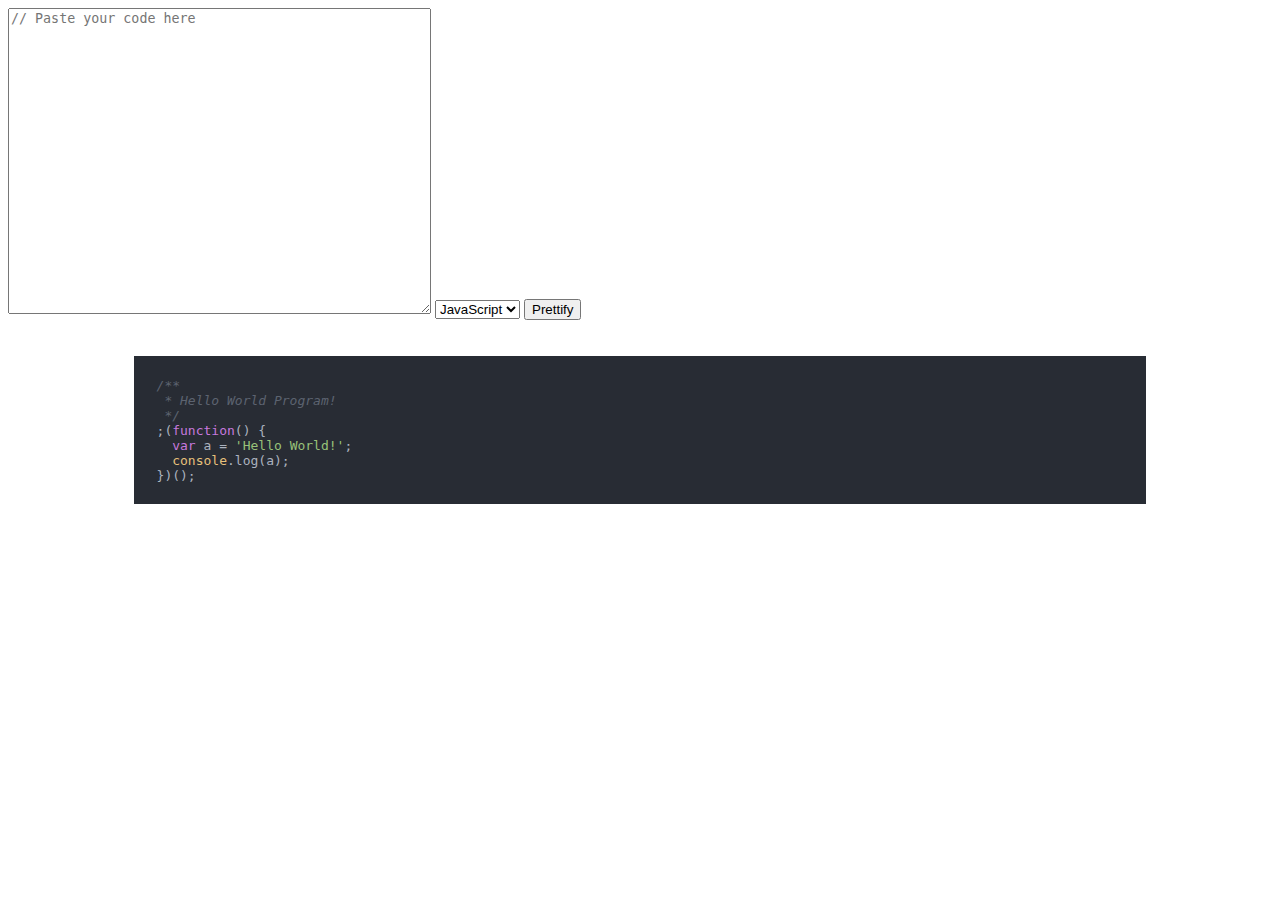
<file: code-prettifier/index.html>
<!DOCTYPE html>
<html>
<head>
    <title>Code formatter and beautifier</title>
<link rel="stylesheet" href="styles/atom-one-dark.css">
</head>
<body">
<textarea placeholder="// Paste your code here" id="code-content" rows="20" cols="50">
</textarea>
<select id="code-language" name="cars">
  <option value="hljs javascript">JavaScript</option>
  <option value="hljs cpp">C-like</option>
  <option value="hljs xml">HTML</option>
  <option value="hljs css">CSS</option>
</select>
<button onclick="prettifyCode()">Prettify</button>
<br>
<br>
<br>
<pre style="margin: 0 auto; width: 80%"><code id="pretty-code" class="js hljs">
  /**
   * Hello World Program!
   */
  ;(function() {
    var a = 'Hello World!';
    console.log(a); 
  })();

</code></pre>
<script src="highlight.pack.js"></script>

<script type="text/javascript">
    hljs.initHighlightingOnLoad();
    function escapeHTMLCharacters(content) {
        return content.replace(/&/g, "&amp;").replace(/>/g, "&gt;").replace(/</g, "&lt;").replace(/"/g, "&quot;");
    }
    function prettifyCode() {
        var content = document.getElementById('code-content').value;
        content = content.split('\n');
        var code = [];
        document.getElementById("code-content").value.split('\n').forEach(function(e){code.push('  ' + e);});
        content = code.join('\n');
        content = escapeHTMLCharacters(content);
        var language = document.getElementById('code-language').value;
        var pretty_code = document.getElementById('pretty-code');
        pretty_code.innerHTML = '\n' + content + '\n\n';
        pretty_code.className = language;
        loadjscssfile("highlight.pack.js", "js") //dynamically load and add this .js file
        setTimeout(function() {
            hljs.initHighlighting();
        }, 100);
    }
    function loadjscssfile(filename, filetype){
        if (filetype=="js") { //if filename is a external JavaScript file
            var fileref=document.createElement('script')
            fileref.setAttribute("type","text/javascript")
            fileref.setAttribute("src", filename)
        }
        else if (filetype=="css"){ //if filename is an external CSS file
            var fileref=document.createElement("link")
            fileref.setAttribute("rel", "stylesheet")
            fileref.setAttribute("type", "text/css")
            fileref.setAttribute("href", filename)
        }
        if (typeof fileref!="undefined")
            document.getElementsByTagName("head")[0].appendChild(fileref)
    }
</script>
</body>
</html>
</file>
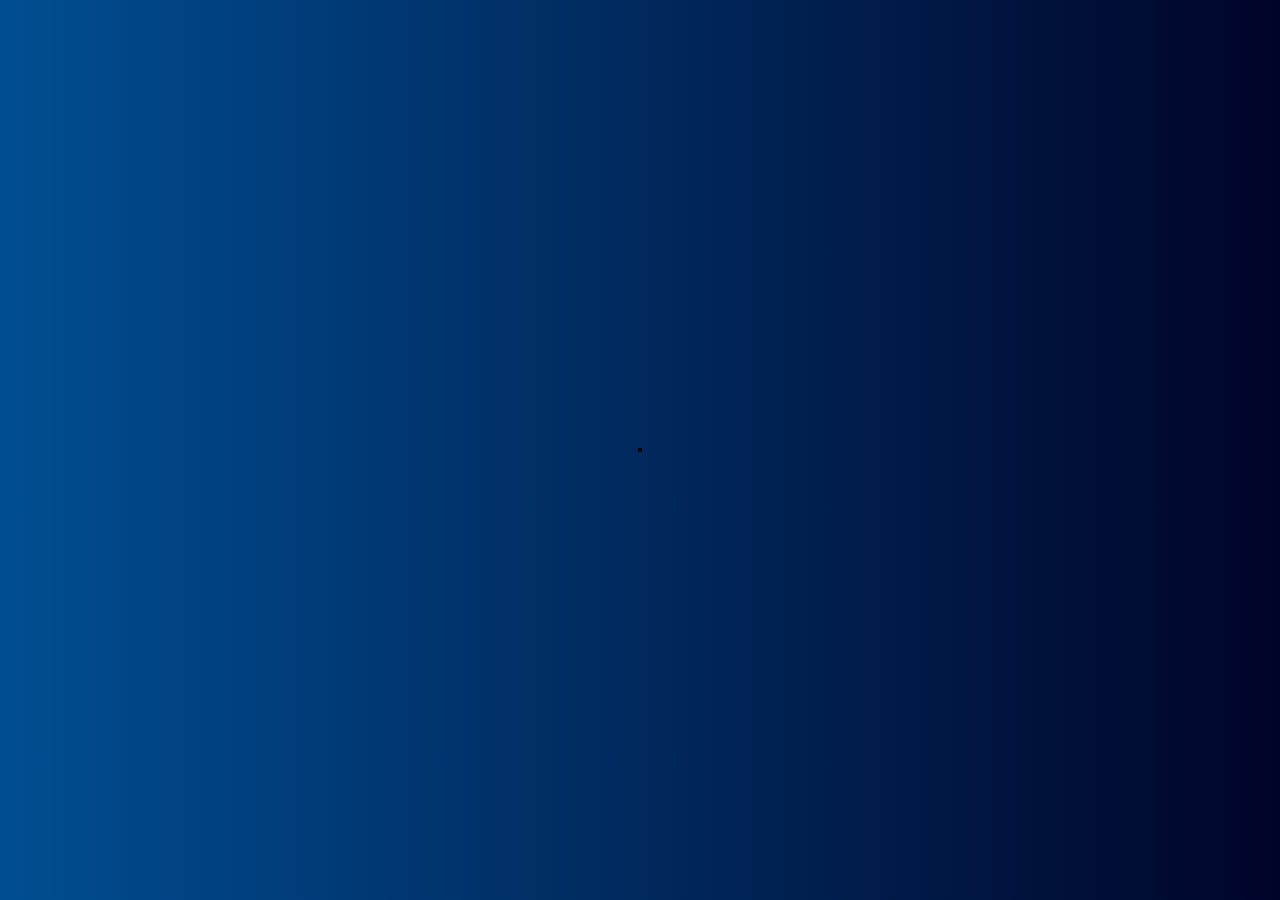
<file: knights-tour/index.html>
<!DOCTYPE html>
<html>
    <head>
        <title>
            Knights Tour | Ironmaniiith
        </title>
        <link rel="stylesheet" type="text/css" href="assets/css/main.css">
        <link rel="stylesheet" type="text/css" href="assets/css/board.css">
    </head>
    <body>
        <table align="center" cellpadding="0" cellspacing="0" border="0" id="board">
        </table>
    </body>
    <style type="text/css">
    </style>
    <script type="text/javascript" src="assets/js/main.js"></script>
    <script type="text/javascript" src="assets/js/solver.js"></script>
</html>
</file>
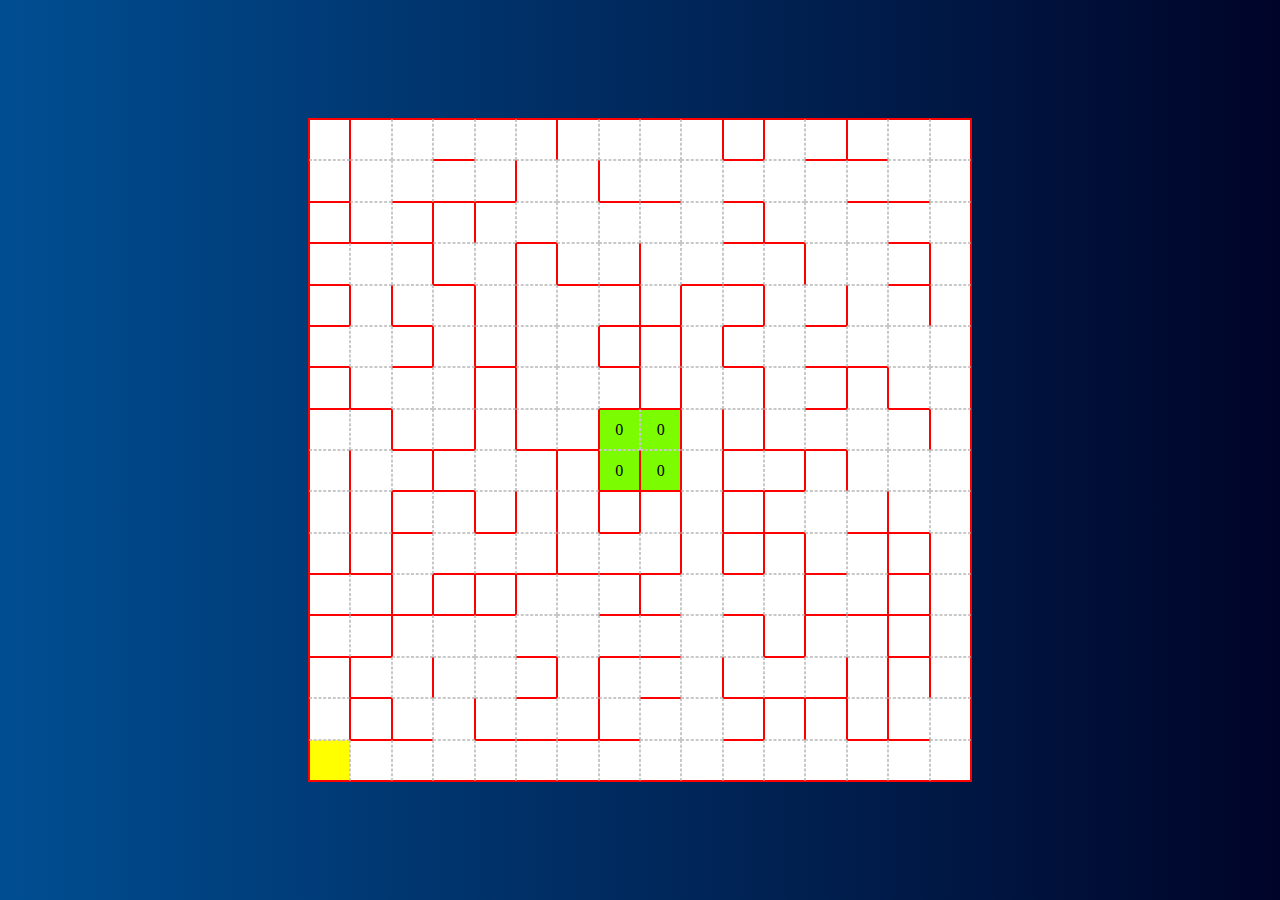
<file: maze-solver/index.html>
<!DOCTYPE html>
<html>
    <head>
        <title>
            Ques - 6, DIP Assignment
        </title>
        <link rel="stylesheet" type="text/css" href="assets/css/main.css">
        <link rel="stylesheet" type="text/css" href="assets/css/board.css">
    </head>
    <body>
        <table align="center" cellpadding="0" cellspacing="0" border="0" id="board">
        </table>
    </body>
    <script type="text/javascript" src="assets/js/coordinates.js"></script>
    <script type="text/javascript" src="assets/js/main.js"></script>
    <script type="text/javascript" src="assets/js/extras.js"></script>
    <script type="text/javascript" src="assets/js/solver.js"></script>
</html>
</file>
<file: code-prettifier/styles/atom-one-dark.css>
/*

Atom One Dark by Daniel Gamage
Original One Dark Syntax theme from https://github.com/atom/one-dark-syntax

base:    #282c34
mono-1:  #abb2bf
mono-2:  #818896
mono-3:  #5c6370
hue-1:   #56b6c2
hue-2:   #61aeee
hue-3:   #c678dd
hue-4:   #98c379
hue-5:   #e06c75
hue-5-2: #be5046
hue-6:   #d19a66
hue-6-2: #e6c07b

*/

.hljs {
  display: block;
  overflow-x: auto;
  padding: 0.5em;
  color: #abb2bf;
  background: #282c34;
}

.hljs-comment,
.hljs-quote {
  color: #5c6370;
  font-style: italic;
}

.hljs-doctag,
.hljs-keyword,
.hljs-formula {
  color: #c678dd;
}

.hljs-section,
.hljs-name,
.hljs-selector-tag,
.hljs-deletion,
.hljs-subst {
  color: #e06c75;
}

.hljs-literal {
  color: #56b6c2;
}

.hljs-string,
.hljs-regexp,
.hljs-addition,
.hljs-attribute,
.hljs-meta-string {
  color: #98c379;
}

.hljs-built_in,
.hljs-class .hljs-title {
  color: #e6c07b;
}

.hljs-attr,
.hljs-variable,
.hljs-template-variable,
.hljs-type,
.hljs-selector-class,
.hljs-selector-attr,
.hljs-selector-pseudo,
.hljs-number {
  color: #d19a66;
}

.hljs-symbol,
.hljs-bullet,
.hljs-link,
.hljs-meta,
.hljs-selector-id,
.hljs-title {
  color: #61aeee;
}

.hljs-emphasis {
  font-style: italic;
}

.hljs-strong {
  font-weight: bold;
}

.hljs-link {
  text-decoration: underline;
}
</file>
<file: knights-tour/assets/css/main.css>
html,
body {
    margin: 0;
    height:100%;
    font-family: monospace;
}

html {
    display:table;
    width:100%;
}

body {
    background: #000428;
    background: -webkit-linear-gradient(to left, #000428 , #004e92);
    background: linear-gradient(to left, #000428 , #004e92);
    display:table-cell;
    text-align:center;
    vertical-align:middle;
}
</file>
<file: knights-tour/assets/css/board.css>
.square {
    background: white; /* Default background is white */
    float: left;
    display:block;
    overflow:hidden;
    /*border: 1px solid #c8c8c8;*/
    /* Default width as per 8x8 chess board */
    /*width: 4.92em;*/
    /*height: 4.92em;*/
    /*line-height: 4.92em;*/
}

.square.white {
    background: white;
}

.square.black {
    background: #701300;
}

.knight {
    background: url("../img/knight.svg") !important;
}

.text {
    position: relative;
}

td {
    padding: 0;
    margin: 0;
    text-align: center;
    vertical-align: middle;
    /*border-collapse: collapse;*/
}

td img {
    max-width: 99%;
    height: auto;
}
    
table {
    width: auto;
    border: 2px solid black;
}

td[valign="top"] {
    display: block;
}

td[valign="top"][style="width: 15%"] {
    white-space: nowrap;
    display: table-cell;
}
</file>
<file: maze-solver/assets/css/main.css>
html,
body {
        margin: 0;
        height:100%;
}

html {
    display:table;
    width:100%;
}

body {
    background: #000428;
    background: -webkit-linear-gradient(to left, #000428 , #004e92);
    background: linear-gradient(to left, #000428 , #004e92);
    display:table-cell;
    text-align:center;
    vertical-align:middle;
}
</file>
<file: maze-solver/assets/css/board.css>
.square {
    background: white;
    float: left;
    width: 2.46em;
    height: 2.46em;
    display:block;
    overflow:hidden;
    border: 1px dashed #c8c8c8;
    line-height: 2.46em;
}

td {
    padding: 0;
    margin: 0;
    border-collapse: collapse;
}

table {
    border: 1px solid red;
}
</file>
